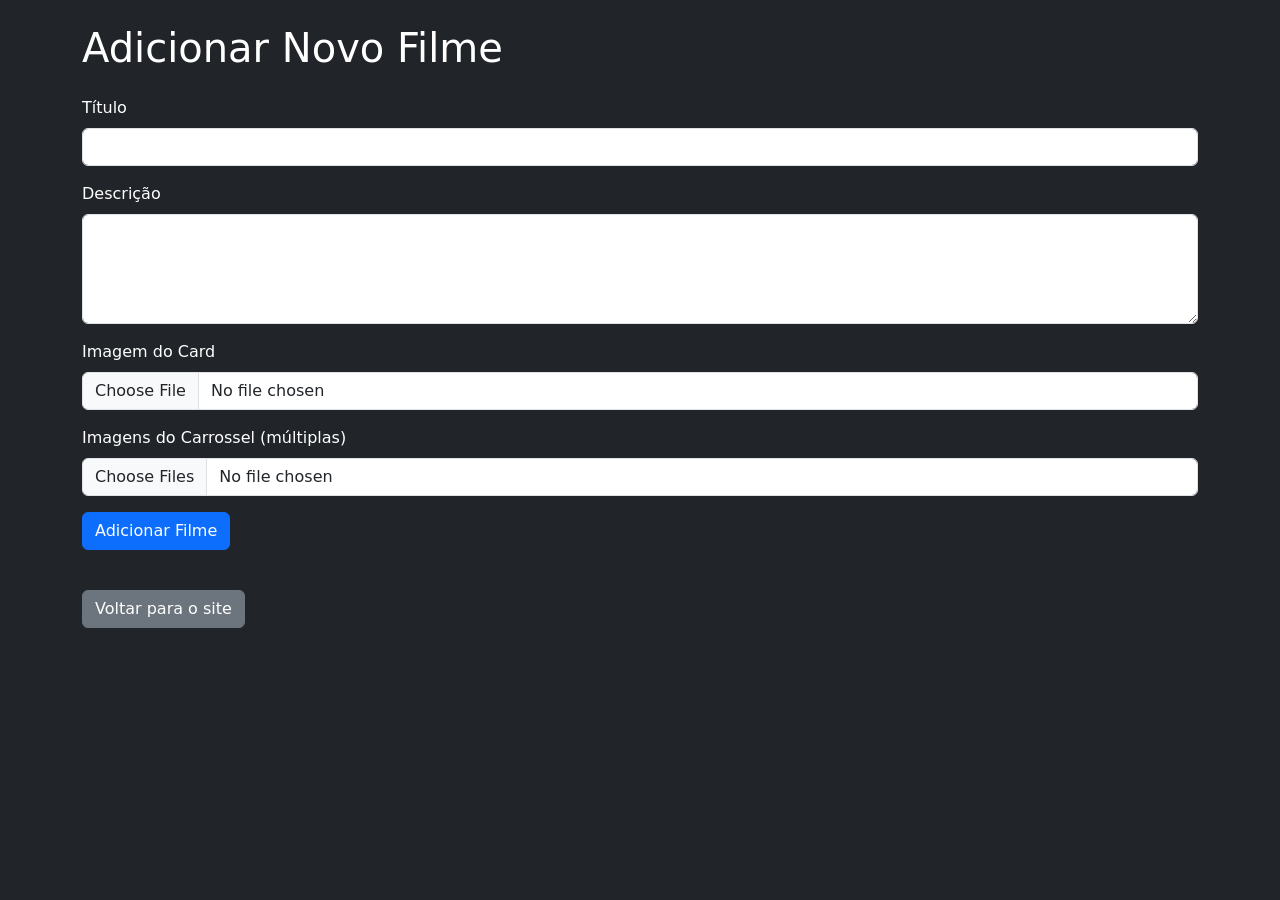
<file: meu-projeto-jsonserver/public/adicionar-filme.html>
<!DOCTYPE html>
<html lang="pt-BR">
<head>
  <meta charset="UTF-8" />
  <meta name="viewport" content="width=device-width, initial-scale=1" />
  <title>Adicionar Filme - Admin</title>
  <link href="https://cdn.jsdelivr.net/npm/bootstrap@5.3.3/dist/css/bootstrap.min.css" rel="stylesheet" />
</head>
<body class="bg-dark text-white">
  <div class="container py-4">
    <h1 class="mb-4">Adicionar Novo Filme</h1>

    <form id="formAdicionarFilme" class="mb-4">
      <div class="mb-3">
        <label for="titulo" class="form-label">Título</label>
        <input type="text" id="titulo" class="form-control" required />
      </div>

      <div class="mb-3">
        <label for="descricao" class="form-label">Descrição</label>
        <textarea id="descricao" class="form-control" rows="4" required></textarea>
      </div>

      <div class="mb-3">
        <label for="imagemCard" class="form-label">Imagem do Card</label>
        <input type="file" id="imagemCard" class="form-control" accept="image/*" required />
      </div>

      <div class="mb-3">
        <label for="imagensCarrossel" class="form-label">Imagens do Carrossel (múltiplas)</label>
        <input type="file" id="imagensCarrossel" class="form-control" accept="image/*" multiple required />
      </div>

      <button type="submit" class="btn btn-primary">Adicionar Filme</button>
    </form>

    <div id="mensagem" role="alert"></div>

    <a href="index.html" class="btn btn-secondary mt-3">Voltar para o site</a>
  </div>

  <script>
    const form = document.getElementById('formAdicionarFilme');
    const mensagem = document.getElementById('mensagem');

    // Função para converter arquivo em base64 (Promise)
    function arquivoParaBase64(file) {
      return new Promise((resolve, reject) => {
        const reader = new FileReader();
        reader.onload = () => resolve(reader.result);
        reader.onerror = error => reject(error);
        reader.readAsDataURL(file);
      });
    }

    form.addEventListener('submit', async (e) => {
      e.preventDefault();

      mensagem.textContent = "";
      mensagem.className = "";

      try {
        const titulo = document.getElementById('titulo').value.trim();
        const descricao = document.getElementById('descricao').value.trim();
        const arquivoCard = document.getElementById('imagemCard').files[0];
        const arquivosCarrossel = [...document.getElementById('imagensCarrossel').files];

        if (!titulo || !descricao || !arquivoCard || arquivosCarrossel.length === 0) {
          mensagem.textContent = "Por favor, preencha todos os campos e selecione as imagens.";
          mensagem.className = "alert alert-warning";
          return;
        }

        // Converter imagens para base64
        const imagemCardBase64 = await arquivoParaBase64(arquivoCard);
        const imagensCarrosselBase64 = await Promise.all(
          arquivosCarrossel.map(arquivo => arquivoParaBase64(arquivo))
        );

        // Montar objeto filme (id gerado simples para exemplo)
        const novoFilme = {
          id: Date.now().toString(),
          titulo,
          descricao,
          imagemCard: imagemCardBase64,
          imagensCarrossel: imagensCarrosselBase64,
          dataLancamento: "Data não informada",
          diretor: "Diretor não informado",
          estudio: "Estúdio não informado"
        };

        // Enviar para json-server
        const resposta = await fetch('http://localhost:3000/filmes', {
          method: 'POST',
          headers: { 'Content-Type': 'application/json' },
          body: JSON.stringify(novoFilme)
        });

        if (!resposta.ok) throw new Error("Erro ao adicionar filme.");

        mensagem.textContent = "Filme adicionado com sucesso!";
        mensagem.className = "alert alert-success";

        form.reset();

      } catch (error) {
        mensagem.textContent = "Erro: " + error.message;
        mensagem.className = "alert alert-danger";
      }
    });
  </script>

  <script src="https://cdn.jsdelivr.net/npm/bootstrap@5.3.3/dist/js/bootstrap.bundle.min.js"></script>
</body>
</html>
</file>
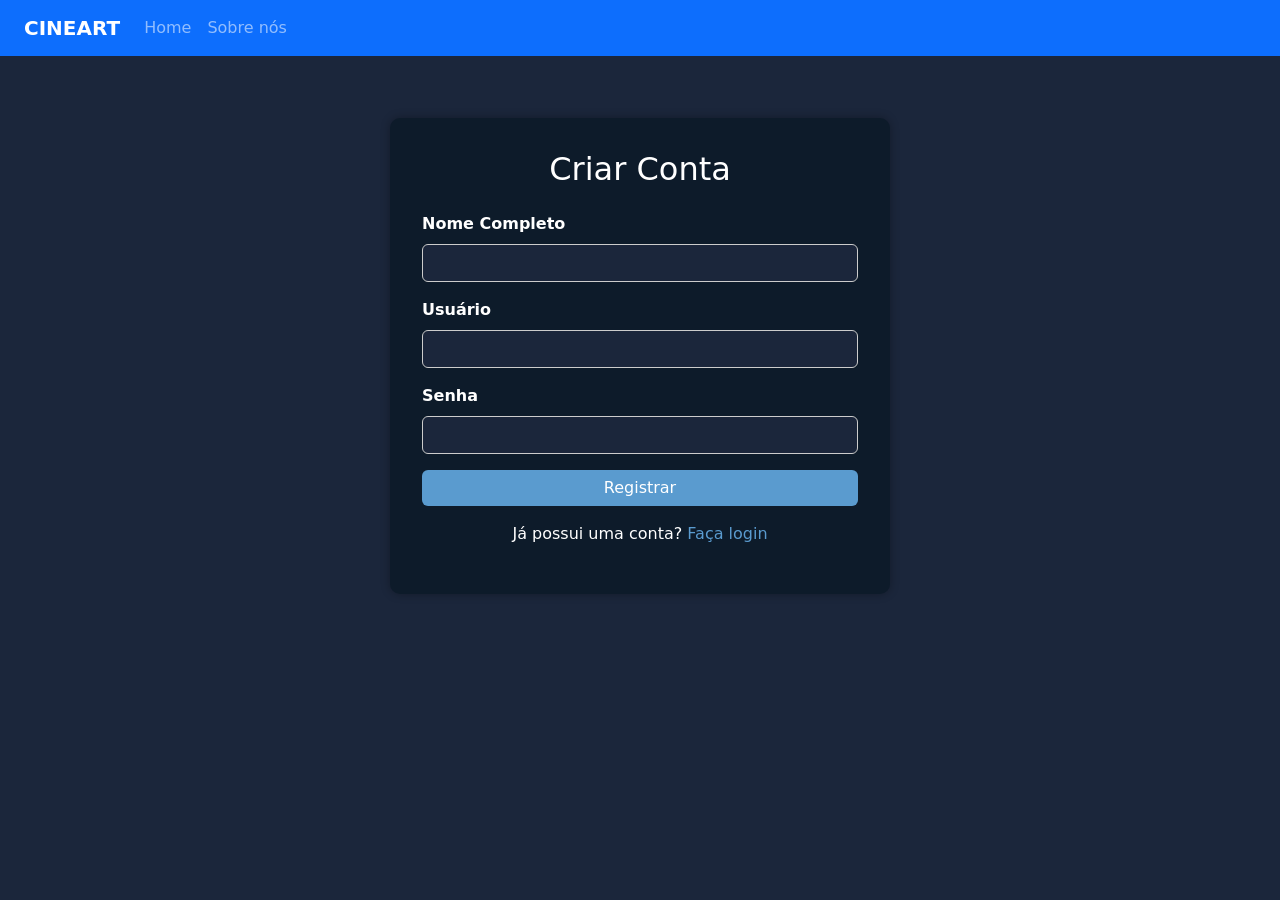
<file: meu-projeto-jsonserver/public/registro.html>
<!DOCTYPE html>
<html lang="pt-BR">

<head>
  <meta charset="UTF-8" />
  <meta name="viewport" content="width=device-width, initial-scale=1.0" />
  <title>Registro - Cineart Leo</title>
  <link href="https://cdn.jsdelivr.net/npm/bootstrap@5.3.3/dist/css/bootstrap.min.css" rel="stylesheet" />
  <style>
    body {
      background-color: #1b263b;
      color: white;
      padding-top: 70px;
    }

    .form-container {
      max-width: 500px;
      margin: 0 auto;
      background-color: #0d1b2a;
      padding: 2rem;
      border-radius: 10px;
      box-shadow: 0 0 10px rgba(0, 0, 0, 0.3);
    }

    label {
      font-weight: bold;
    }

    .form-control {
      background-color: #1b263b;
      color: white;
      border: 1px solid #ccc;
    }

    .form-control:focus {
      background-color: #1b263b;
      color: white;
      border-color: #5a9bcf;
      box-shadow: none;
    }

    .btn-primary {
      background-color: #5a9bcf;
      border: none;
    }

    .btn-primary:hover {
      background-color: #4a8bb5;
    }

    a {
      color: #5a9bcf;
      text-decoration: none;
    }

    a:hover {
      text-decoration: underline;
    }
  </style>
</head>

<body>

  <nav class="navbar navbar-expand-lg navbar-dark bg-primary px-4 fixed-top">
    <a class="navbar-brand fw-bold" href="index.html">CINEART</a>
    <button class="navbar-toggler" type="button" data-bs-toggle="collapse" data-bs-target="#navbarContent">
      <span class="navbar-toggler-icon"></span>
    </button>

    <div class="collapse navbar-collapse justify-content-between" id="navbarContent">
      <ul class="navbar-nav me-auto mb-2 mb-lg-0">
        <li class="nav-item"><a class="nav-link" href="index.html">Home</a></li>
        <li class="nav-item"><a class="nav-link" href="#">Sobre nós</a></li>
      </ul>
    </div>
  </nav>

  <main class="container my-5">
    <div class="form-container">
      <h2 class="text-center mb-4">Criar Conta</h2>
      <form id="registroForm">
        <div class="mb-3">
          <label for="nome" class="form-label">Nome Completo</label>
          <input type="text" class="form-control" id="nome" required />
        </div>
        <div class="mb-3">
          <label for="usuario" class="form-label">Usuário</label>
          <input type="text" class="form-control" id="usuario" required />
        </div>
        <div class="mb-3">
          <label for="senha" class="form-label">Senha</label>
          <input type="password" class="form-control" id="senha" required />
        </div>
        <div class="mb-3 text-center">
          <button type="submit" class="btn btn-primary w-100">Registrar</button>
        </div>
        <p class="text-center">Já possui uma conta? <a href="index.html">Faça login</a></p>
      </form>
    </div>
  </main>

  <script>
    document.getElementById('registroForm').addEventListener('submit', async (e) => {
      e.preventDefault();

      const nome = document.getElementById('nome').value.trim();
      const usuario = document.getElementById('usuario').value.trim();
      const senha = document.getElementById('senha').value.trim();

      if (!nome || !usuario || !senha) {
        alert('Preencha todos os campos!');
        return;
      }

      const novoUsuario = { nome, usuario, senha };

      try {
        const resposta = await fetch('http://localhost:3000/usuarios', {
          method: 'POST',
          headers: { 'Content-Type': 'application/json' },
          body: JSON.stringify(novoUsuario)
        });

        if (resposta.ok) {
          alert('Registro realizado com sucesso!');
          window.location.href = 'index.html';
        } else {
          alert('Erro ao registrar usuário!');
        }
      } catch (erro) {
        console.error('Erro:', erro);
        alert('Erro na comunicação com o servidor.');
      }
    });
  </script>

  <script src="https://cdn.jsdelivr.net/npm/bootstrap@5.3.3/dist/js/bootstrap.bundle.min.js"></script>
</body>

</html>
</file>
